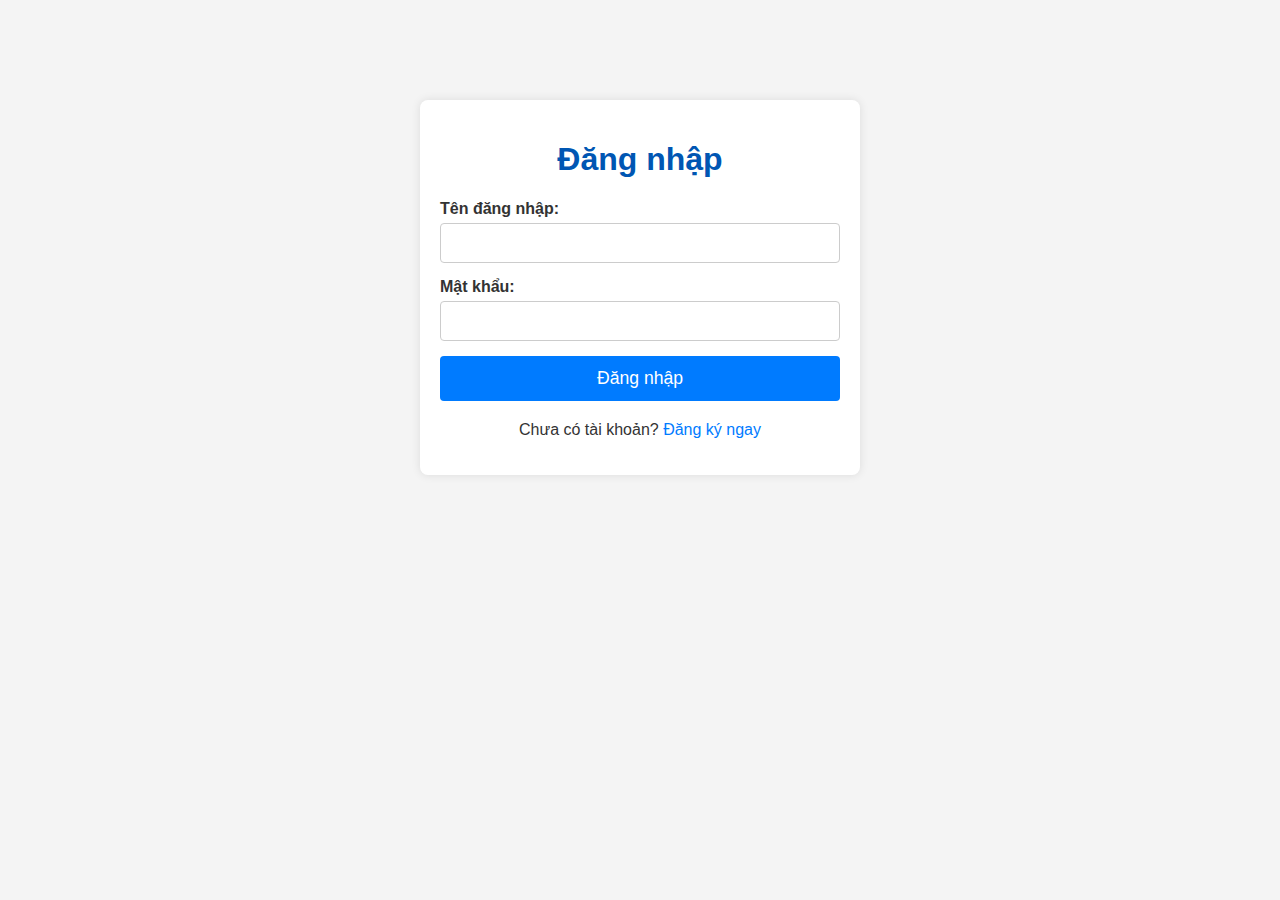
<file: index.html>
<!DOCTYPE html>
<html lang="vi">
<head>
    <meta charset="UTF-8">
    <meta name="viewport" content="width=device-width, initial-scale=1.0">
    <title>Quản lý điểm số</title>
    <link rel="stylesheet" href="style.css">
</head>
<body id="main-app-page">
    <div class="container">
        <h1>Quản lý điểm số</h1>
        <div id="user-info">
            Xin chào, <span id="current-username"></span>! <button id="logout-btn">Đăng xuất</button>
        </div>
        <button id="add-student-btn">Thêm sinh viên</button>

        <table id="grade-table">
            <thead>
                <tr>
                    <th>STT</th>
                    <th>Tên sinh viên</th>
                    <th>Điểm TX1</th>
                    <th>Điểm TX2</th>
                    <th>Điểm TX3</th>
                    <th>Điểm TX4</th>
                    <th>Điểm GK</th>
                    <th>Điểm CK</th>
                    <th>Điểm TB</th>
                    <th>Hành động</th>
                </tr>
            </thead>
            <tbody>
                <!-- Dữ liệu sinh viên sẽ được thêm vào đây bằng JavaScript -->
            </tbody>
        </table>
    </div>

    <div id="add-student-modal" class="modal">
        <div class="modal-content">
            <span class="close-btn">&times;</span>
            <h2>Thêm sinh viên mới</h2>
            <form id="add-student-form">
                <label for="student-name">Tên sinh viên:</label>
                <input type="text" id="student-name" required>
                <button type="submit">Thêm</button>
            </form>
        </div>
    </div>

    <footer>
        <p>Ứng dụng được phát triển bởi Nguyễn Trường Huy</p>
    </footer>

    <script src="script.js"></script>
</body>
</html>
</file>
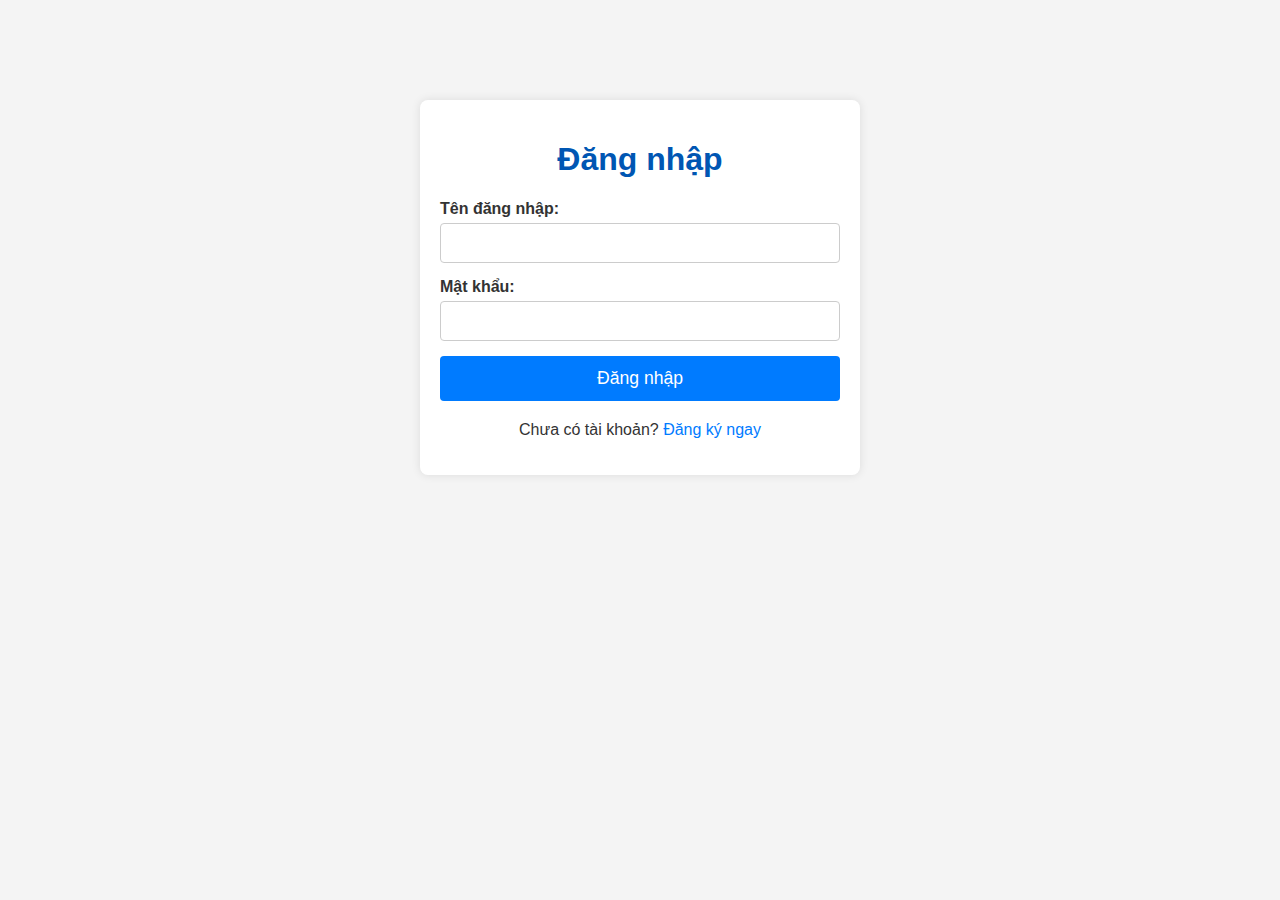
<file: login.html>
<!DOCTYPE html>
<html lang="vi">
<head>
    <meta charset="UTF-8">
    <meta name="viewport" content="width=device-width, initial-scale=1.0">
    <title>Đăng nhập</title>
    <link rel="stylesheet" href="style.css">
</head>
<body id="login-page">
    <div class="container login-container">
        <h1>Đăng nhập</h1>
        <form id="login-form">
            <label for="login-username">Tên đăng nhập:</label>
            <input type="text" id="login-username" required>
            <label for="login-password">Mật khẩu:</label>
            <input type="password" id="login-password" required>
            <button type="submit">Đăng nhập</button>
        </form>
        <p>Chưa có tài khoản? <a href="register.html">Đăng ký ngay</a></p>
    </div>
    <script src="script.js"></script>
</body>
</html>
</file>
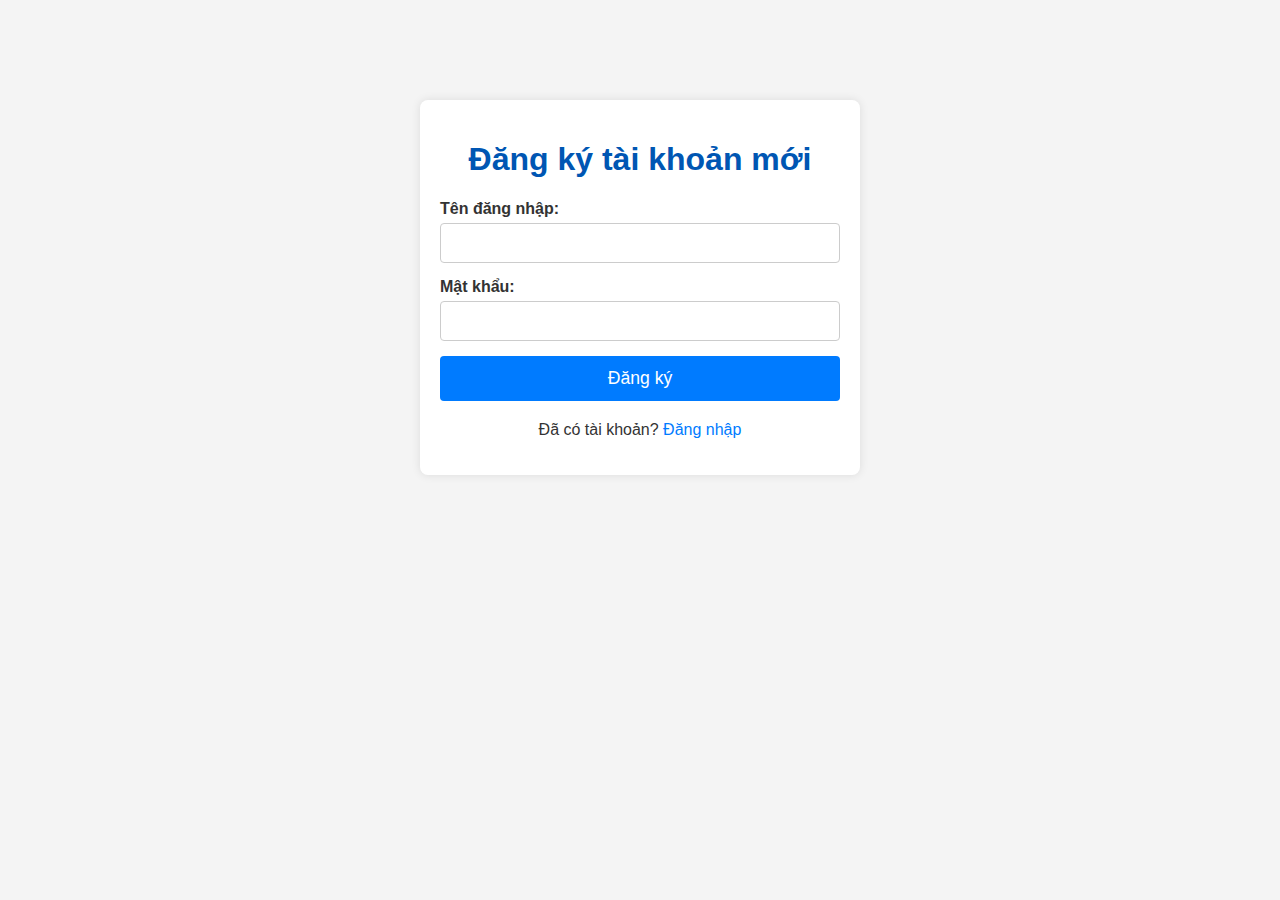
<file: register.html>
<!DOCTYPE html>
<html lang="vi">
<head>
    <meta charset="UTF-8">
    <meta name="viewport" content="width=device-width, initial-scale=1.0">
    <title>Đăng ký</title>
    <link rel="stylesheet" href="style.css">
</head>
<body id="register-page">
    <div class="container login-container">
        <h1>Đăng ký tài khoản mới</h1>
        <form id="register-form">
            <label for="register-username">Tên đăng nhập:</label>
            <input type="text" id="register-username" required>
            <label for="register-password">Mật khẩu:</label>
            <input type="password" id="register-password" required>
            <button type="submit">Đăng ký</button>
        </form>
        <p>Đã có tài khoản? <a href="login.html">Đăng nhập</a></p>
    </div>
    <script src="script.js"></script>
</body>
</html>
</file>
<file: style.css>
body {
    font-family: Arial, sans-serif;
    margin: 0;
    padding: 0;
    background-color: #f4f4f4;
    color: #333;
}

.container {
    width: 90%;
    max-width: 1200px;
    margin: 20px auto;
    background-color: #fff;
    padding: 20px;
    border-radius: 8px;
    box-shadow: 0 0 10px rgba(0, 0, 0, 0.1);
}

h1 {
    text-align: center;
    color: #0056b3;
}

#user-info {
    text-align: right;
    margin-bottom: 20px;
}

#user-info button {
    background-color: #dc3545;
    color: white;
    border: none;
    padding: 8px 12px;
    border-radius: 5px;
    cursor: pointer;
    margin-left: 10px;
}

#user-info button:hover {
    background-color: #c82333;
}

#add-student-btn {
    background-color: #28a745;
    color: white;
    border: none;
    padding: 10px 15px;
    border-radius: 5px;
    cursor: pointer;
    margin-bottom: 20px;
}

#add-student-btn:hover {
    background-color: #218838;
}

table {
    width: 100%;
    border-collapse: collapse;
    margin-top: 20px;
}

table th, table td {
    border: 1px solid #ddd;
    padding: 8px;
    text-align: center;
}

table th {
    background-color: #007bff;
    color: white;
}

table tr:nth-child(even) {
    background-color: #f2f2f2;
}

table td input[type="number"] {
    width: 60px;
    padding: 5px;
    border: 1px solid #ccc;
    border-radius: 3px;
    text-align: center;
}

table td .action-btn {
    background-color: #007bff;
    color: white;
    border: none;
    padding: 5px 10px;
    border-radius: 3px;
    cursor: pointer;
    margin: 0 2px;
}

table td .action-btn.delete {
    background-color: #dc3545;
}

table td .action-btn:hover {
    opacity: 0.9;
}

/* Modal styles */
.modal {
    display: none; /* Hidden by default */
    position: fixed; /* Stay in place */
    z-index: 1; /* Sit on top */
    left: 0;
    top: 0;
    width: 100%; /* Full width */
    height: 100%; /* Full height */
    overflow: auto; /* Enable scroll if needed */
    background-color: rgba(0,0,0,0.4); /* Black w/ opacity */
}

.modal-content {
    background-color: #fefefe;
    margin: 15% auto; /* 15% from the top and centered */
    padding: 20px;
    border: 1px solid #888;
    width: 80%; /* Could be more or less, depending on screen size */
    max-width: 500px;
    border-radius: 8px;
    position: relative;
}

.close-btn {
    color: #aaa;
    float: right;
    font-size: 28px;
    font-weight: bold;
}

.close-btn:hover,
.close-btn:focus {
    color: black;
    text-decoration: none;
    cursor: pointer;
}

.modal-content h2 {
    text-align: center;
    margin-bottom: 20px;
    color: #0056b3;
}

.modal-content form label {
    display: block;
    margin-bottom: 5px;
    font-weight: bold;
}

.modal-content form input[type="text"] {
    width: calc(100% - 22px);
    padding: 10px;
    margin-bottom: 15px;
    border: 1px solid #ccc;
    border-radius: 4px;
}

.modal-content form button {
    background-color: #007bff;
    color: white;
    padding: 10px 15px;
    border: none;
    border-radius: 4px;
    cursor: pointer;
    width: 100%;
}

.modal-content form button:hover {
    background-color: #0056b3;
}

/* Login and Register specific styles */
.login-container {
    max-width: 400px;
    margin-top: 100px;
    text-align: center;
}

.login-container form {
    display: flex;
    flex-direction: column;
    gap: 15px;
    margin-top: 20px;
}

.login-container form label {
    text-align: left;
    margin-bottom: -10px;
    font-weight: bold;
}

.login-container form input {
    padding: 10px;
    border: 1px solid #ccc;
    border-radius: 4px;
    font-size: 1rem;
}

.login-container form button {
    background-color: #007bff;
    color: white;
    padding: 12px 15px;
    border: none;
    border-radius: 4px;
    cursor: pointer;
    font-size: 1.1rem;
}

.login-container form button:hover {
    background-color: #0056b3;
}

.login-container p {
    margin-top: 20px;
}

.login-container p a {
    color: #007bff;
    text-decoration: none;
}

.login-container p a:hover {
    text-decoration: underline;
}

footer {
    text-align: center;
    margin-top: 30px;
    padding: 15px;
    background-color: #333;
    color: white;
    position: relative;
    bottom: 0;
    width: 100%;
}
</file>
